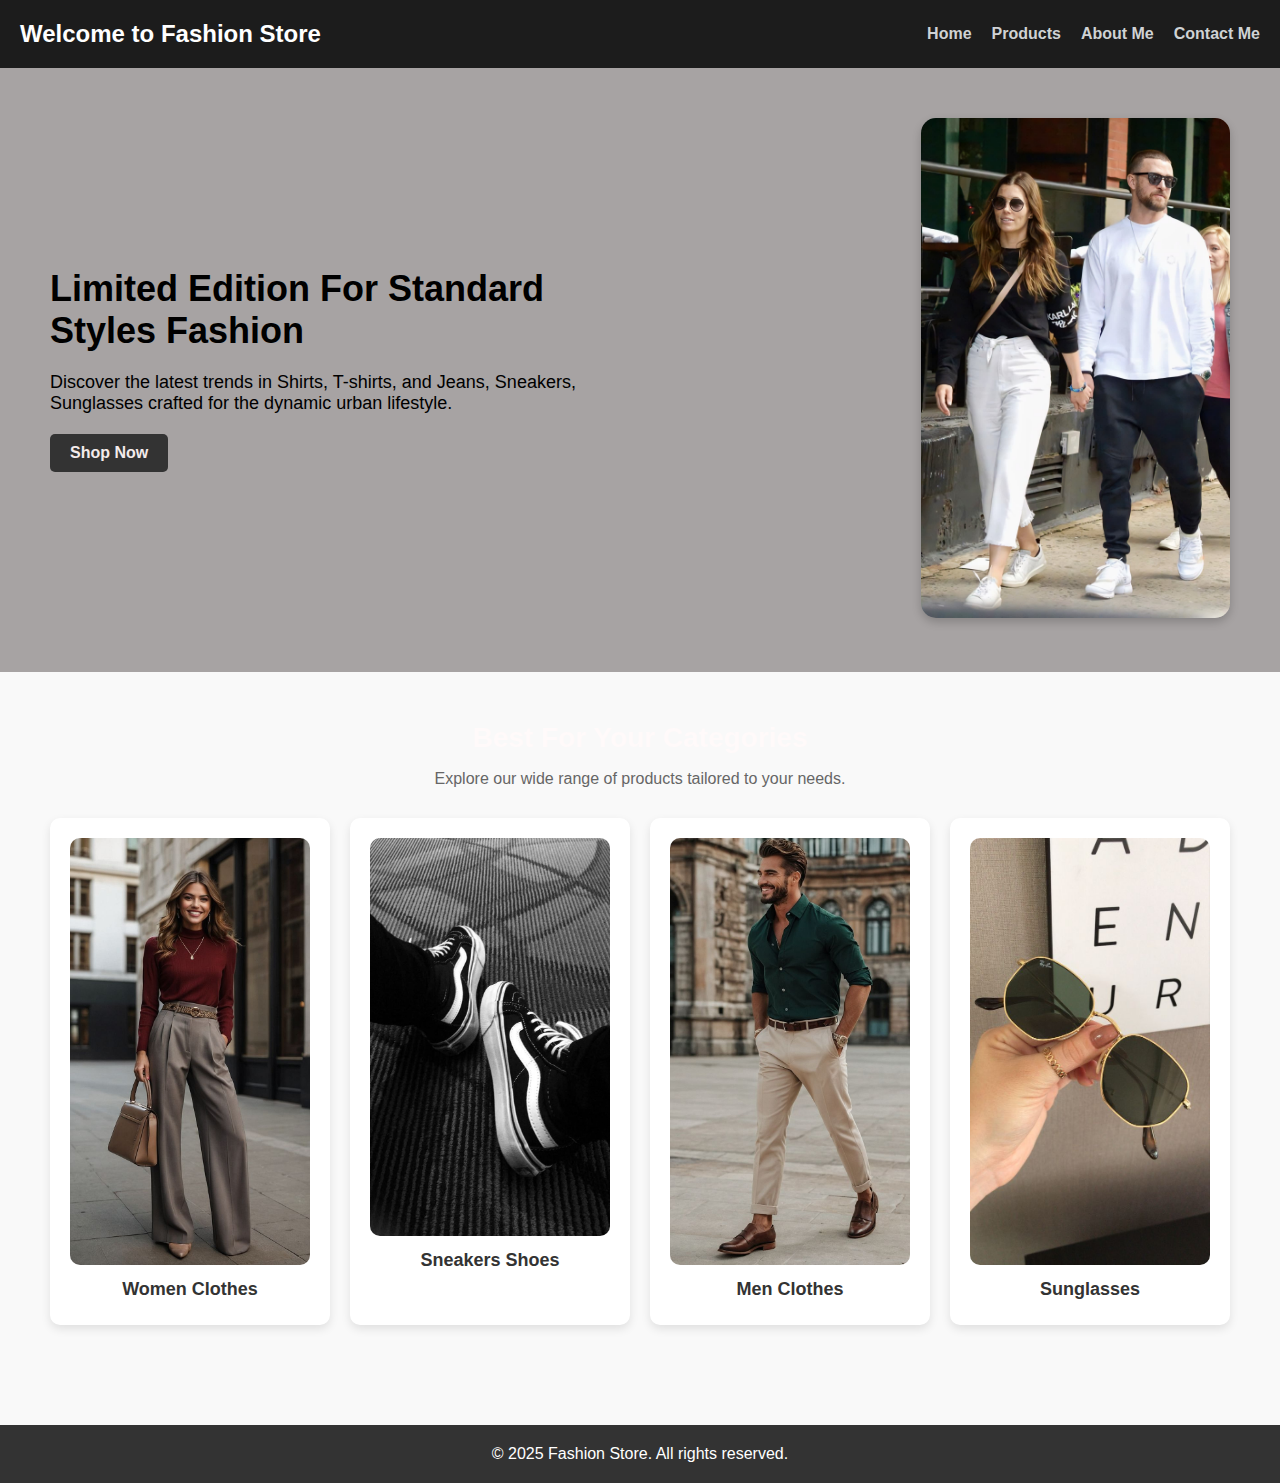
<file: index.html>
<!DOCTYPE html>
<html lang="en">
<head>
    <meta charset="UTF-8">
    <meta name="viewport" content="width=device-width, initial-scale=1.0">
    <title>Fashion Store - Homepage</title>
    <link rel="stylesheet" href="styles.css"> <!-- Main stylesheet -->
</head>
<body>
    <header>
        <h1>Welcome to Fashion Store</h1>
        <nav>
            <ul>
                <li><a href="index.html">Home</a></li>
                <li><a href="products.html">Products</a></li>
                <li><a href="about.html">About Me</a></li>
                <li><a href="contact.html">Contact Me</a></li>
                
            </ul>
        </nav>
    </header>

    <section id="hero">
        <div class="hero-content">
            <h2>Limited Edition For Standard Styles Fashion</h2>
            <p>Discover the latest trends in Shirts, T-shirts, and Jeans, Sneakers, Sunglasses crafted for the dynamic urban lifestyle.</p>
            <a href="products.html" class="cta-button">Shop Now</a> <!-- Link to the product page -->
        </div>
        <div class="hero-image">
            <img src="image1.jpeg" alt="Fashion Model">
        </div>
    </section>

    <section id="categories">
        <h2>Best For Your Categories</h2>
        <p>Explore our wide range of products tailored to your needs.</p>
        <div class="category-grid">
            <div class="category-card">
                <a href="products.html">
                    <img src="women.jpg" alt="Women Clothes">
                    <h3>Women Clothes</h3>
                </a>
            </div>
            <div class="category-card">
                <a href="products.html">
                    <img src="sneakers.jpg" alt="Sneakers Shoes">
                    <h3>Sneakers Shoes</h3>
                </a>
            </div>
            <div class="category-card">
                <a href="products.html">
                    <img src="men.jpg" alt="Men Clothes">
                    <h3>Men Clothes</h3>
                </a>
            </div>
            <div class="category-card">
                <a href="products.html">
                    <img src="sunglasses.jpg" alt="Sunglasses">
                    <h3>Sunglasses</h3>
                </a>
            </div>
        </div>
    </section>

    <footer>
        <p>&copy; 2025 Fashion Store. All rights reserved.</p>
    </footer>
</body>
</html>
</file>
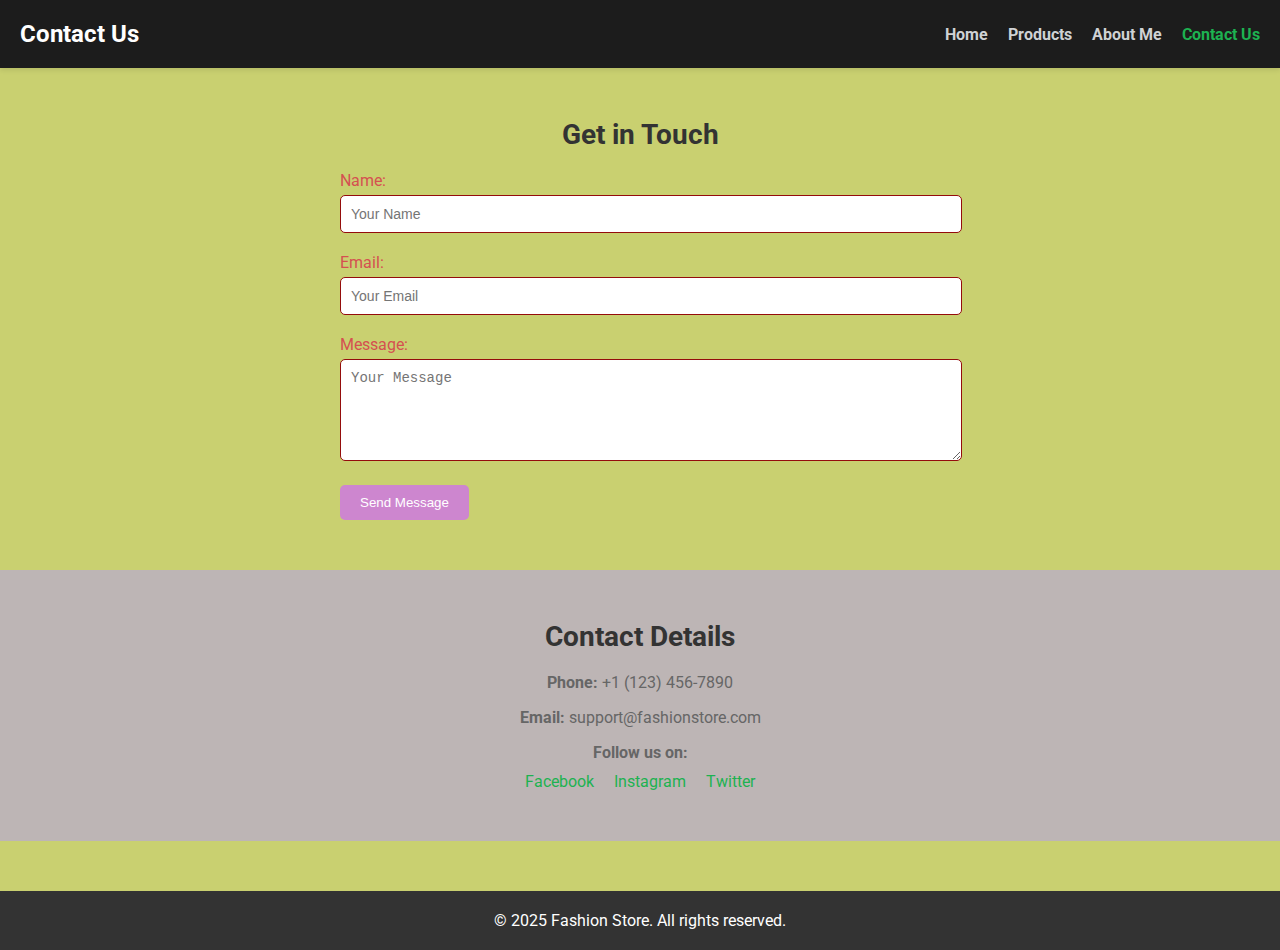
<file: contact.html>
<!DOCTYPE html>
<html lang="en">
<head>
    <meta charset="UTF-8">
    <meta name="viewport" content="width=device-width, initial-scale=1.0">
    <title>Contact Us | Fashion Store</title>
    <link rel="stylesheet" href="contact.css"> <!-- Link to the Contact-specific stylesheet -->
    <link href="https://fonts.googleapis.com/css2?family=Roboto:wght@400;700&display=swap" rel="stylesheet"> <!-- Add Google Fonts -->
</head>
<body>
    <header>
        <h1>Contact Us</h1>
        <nav>
            <ul>
                <li><a href="index.html">Home</a></li>
                <li><a href="products.html">Products</a></li>
                <li><a href="about.html">About Me</a></li>
                <li><a href="contact.html" class="active">Contact Us</a></li>
            </ul>
        </nav>
    </header>

    <section id="contact">
        <h2>Get in Touch</h2>
        <form class="contact-form">
            <label for="name">Name:</label>
            <input type="text" id="name" name="name" placeholder="Your Name" required>

            <label for="email">Email:</label>
            <input type="email" id="email" name="email" placeholder="Your Email" required>

            <label for="message">Message:</label>
            <textarea id="message" name="message" placeholder="Your Message" rows="5" required></textarea>

            <button type="submit">Send Message</button>
        </form>
    </section>

    <section id="details">
        <h2>Contact Details</h2>
        <p><strong>Phone:</strong> +1 (123) 456-7890</p>
        <p><strong>Email:</strong> support@fashionstore.com</p>
        <p><strong>Follow us on:</strong></p>
        <ul class="social-links">
            <li><a href="https://facebook.com" target="_blank">Facebook</a></li>
            <li><a href="https://instagram.com" target="_blank">Instagram</a></li>
            <li><a href="https://twitter.com" target="_blank">Twitter</a></li>
        </ul>
    </section>

    <footer>
        <p>&copy; 2025 Fashion Store. All rights reserved.</p>
    </footer>
</body>
</html>
</file>
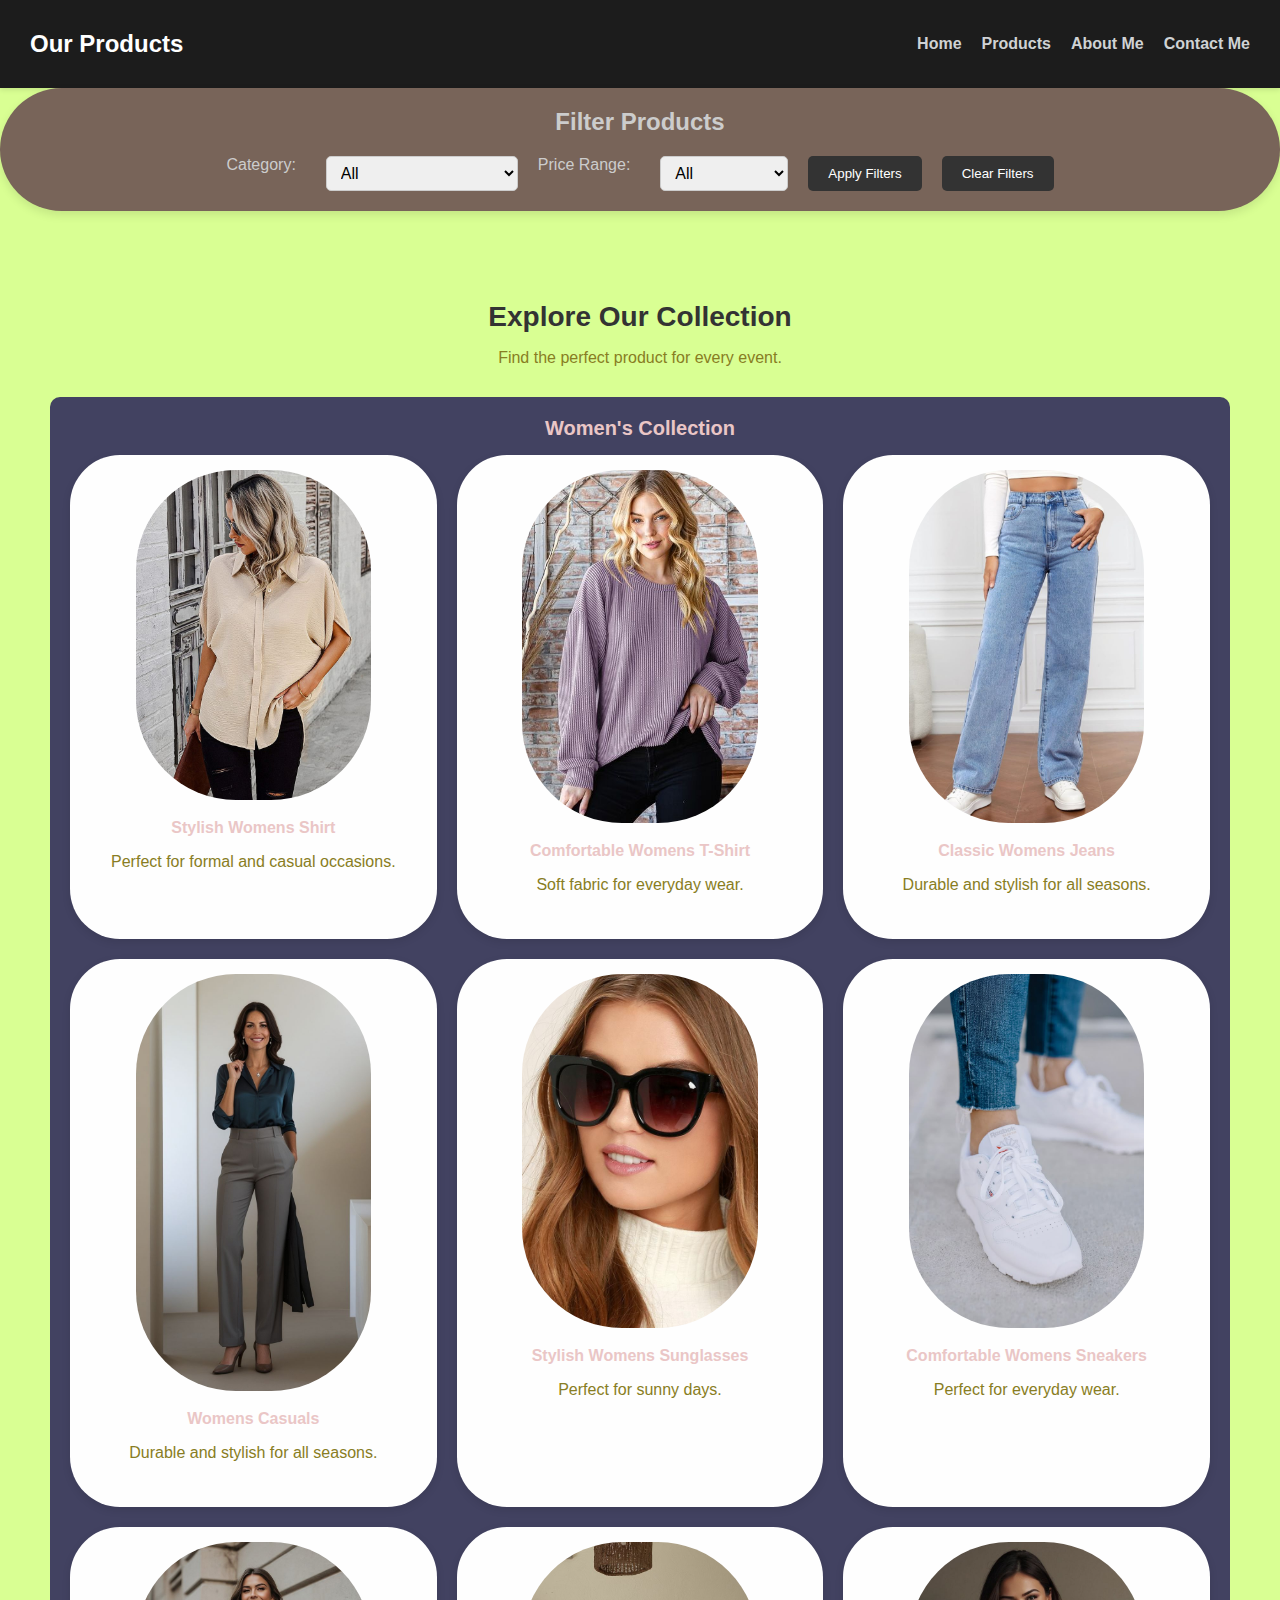
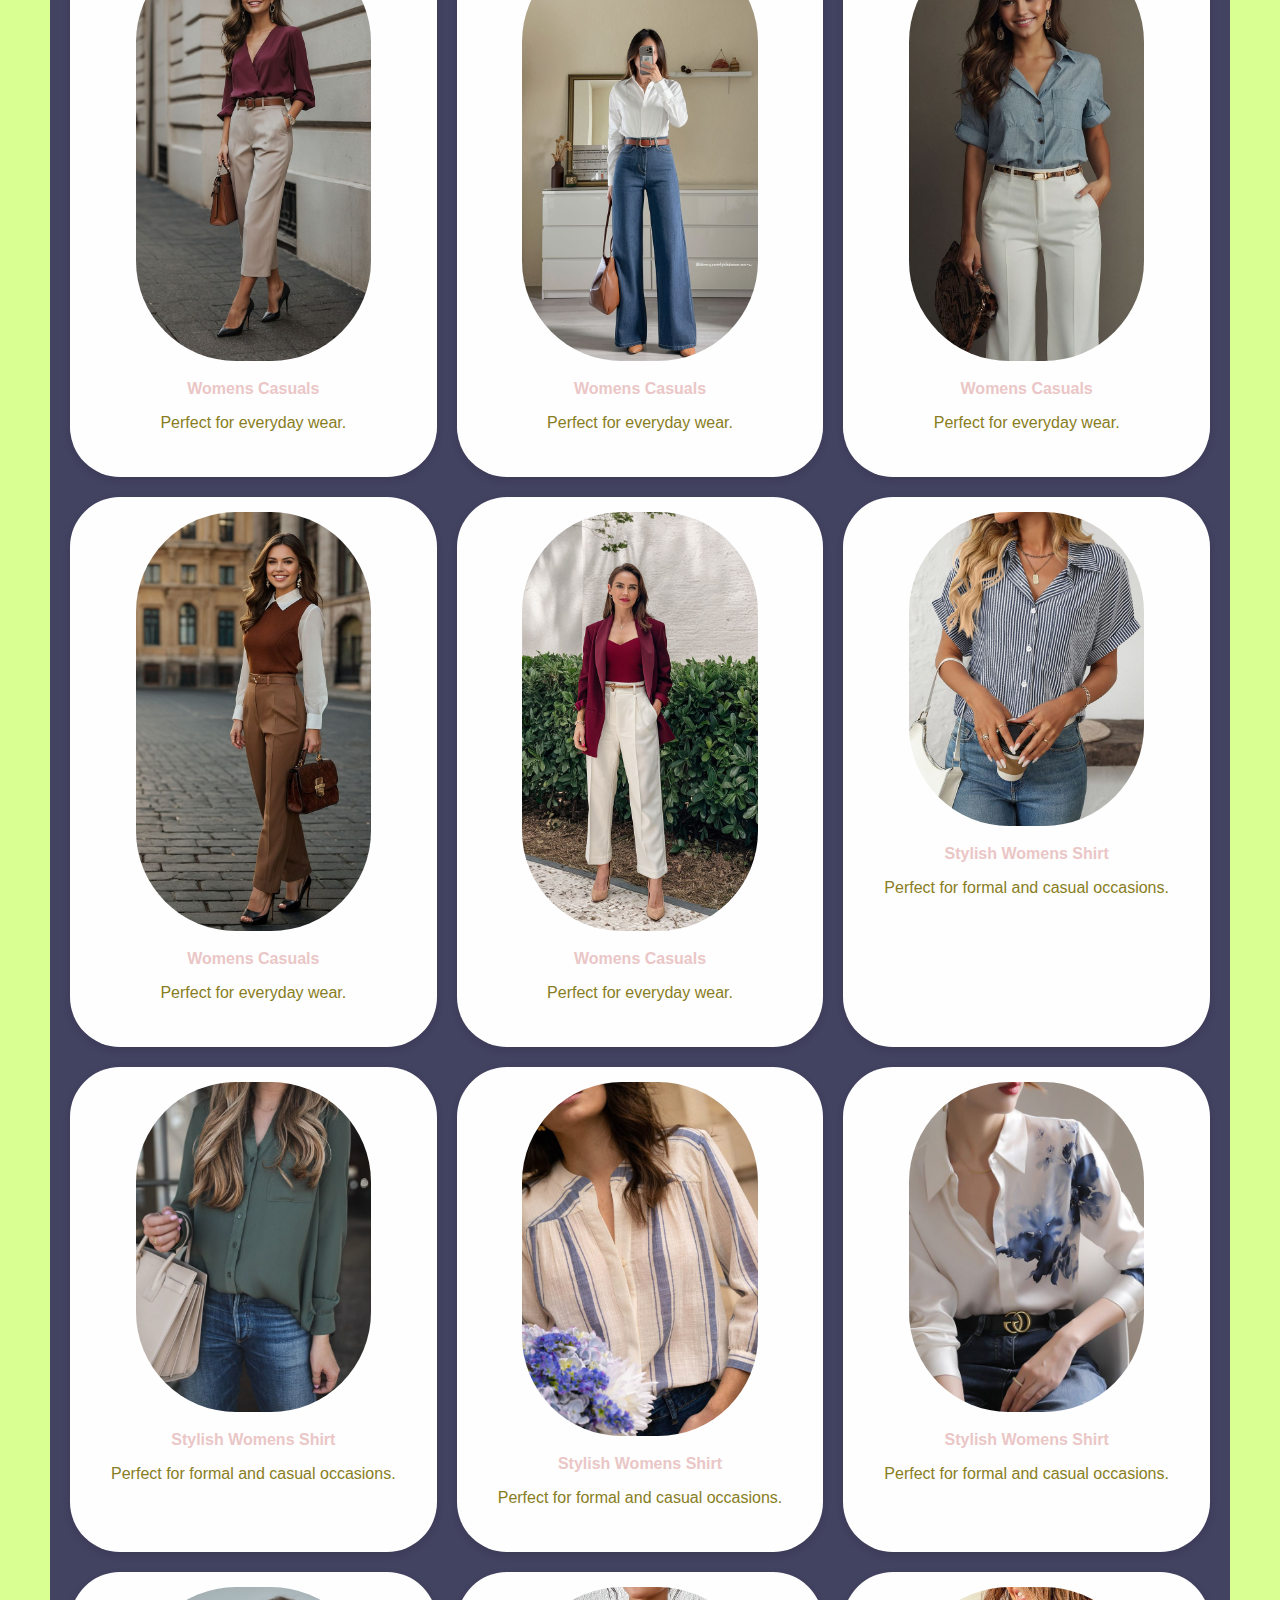
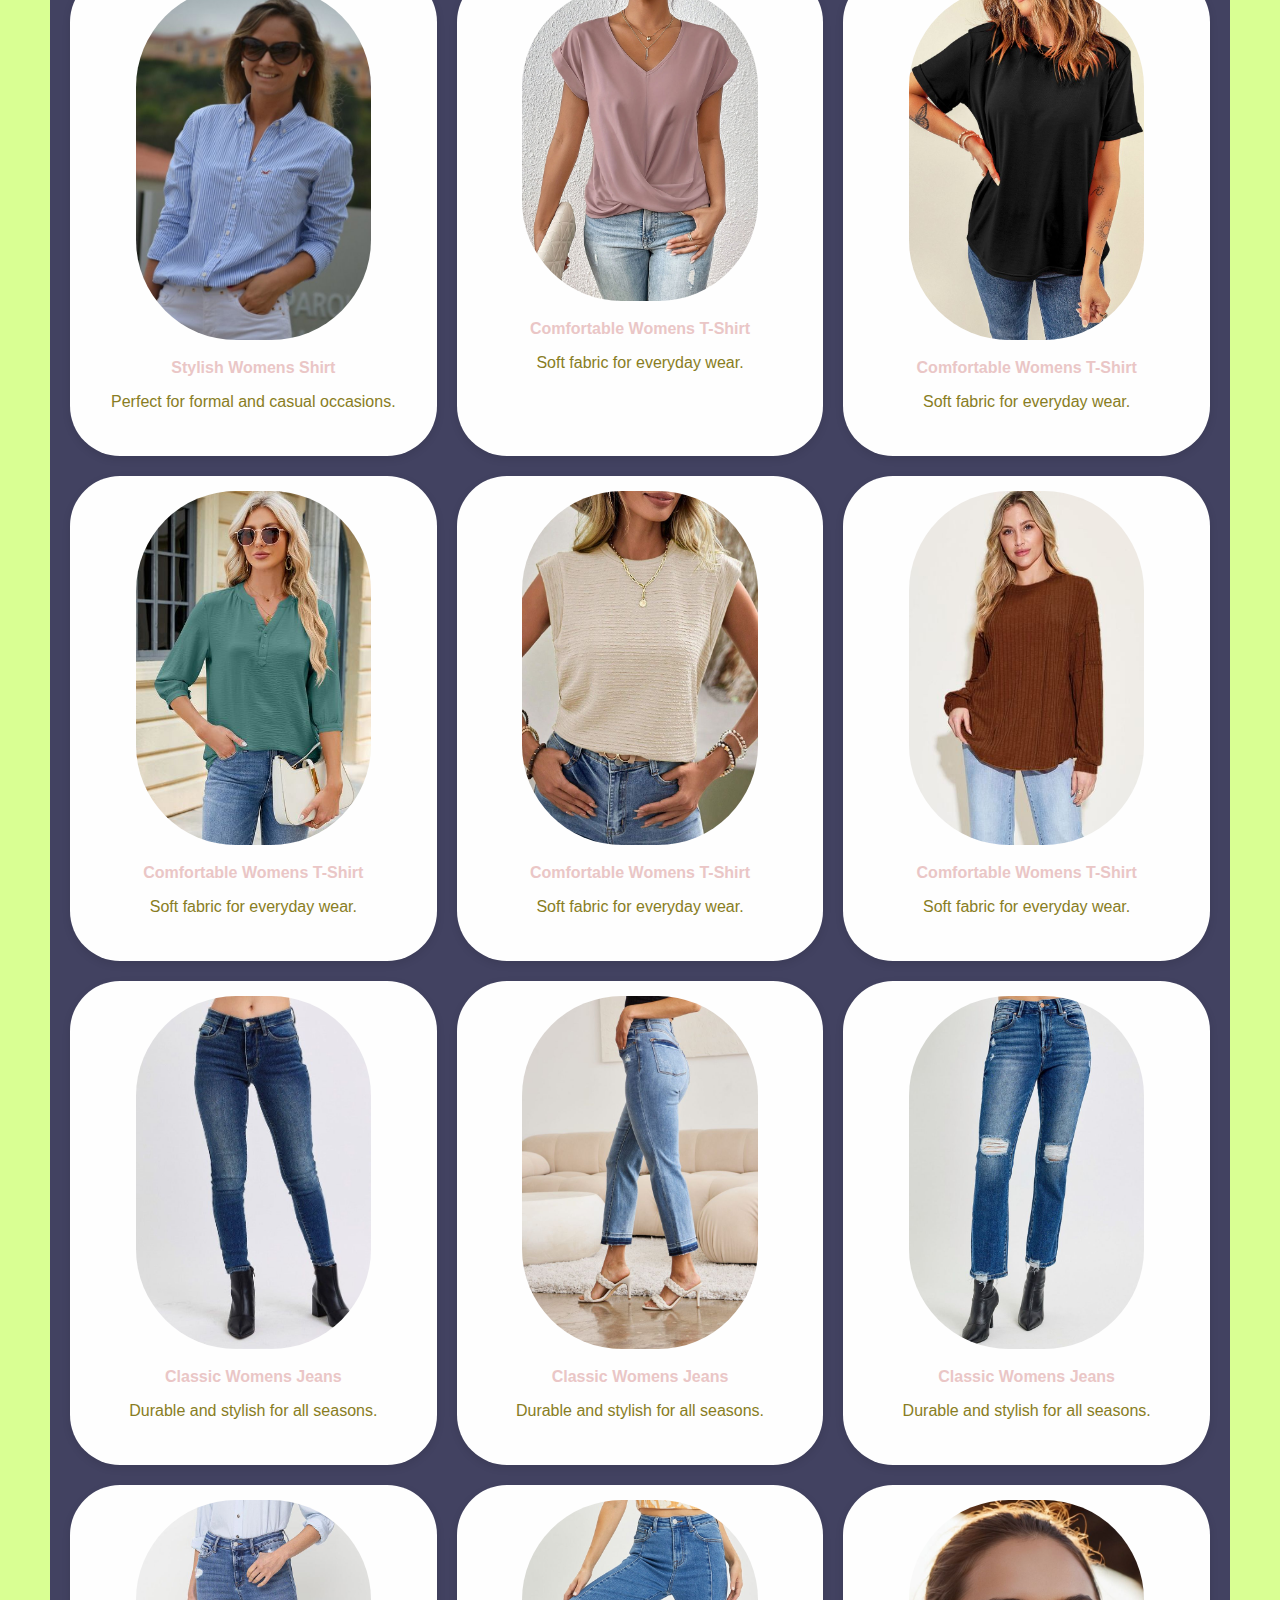
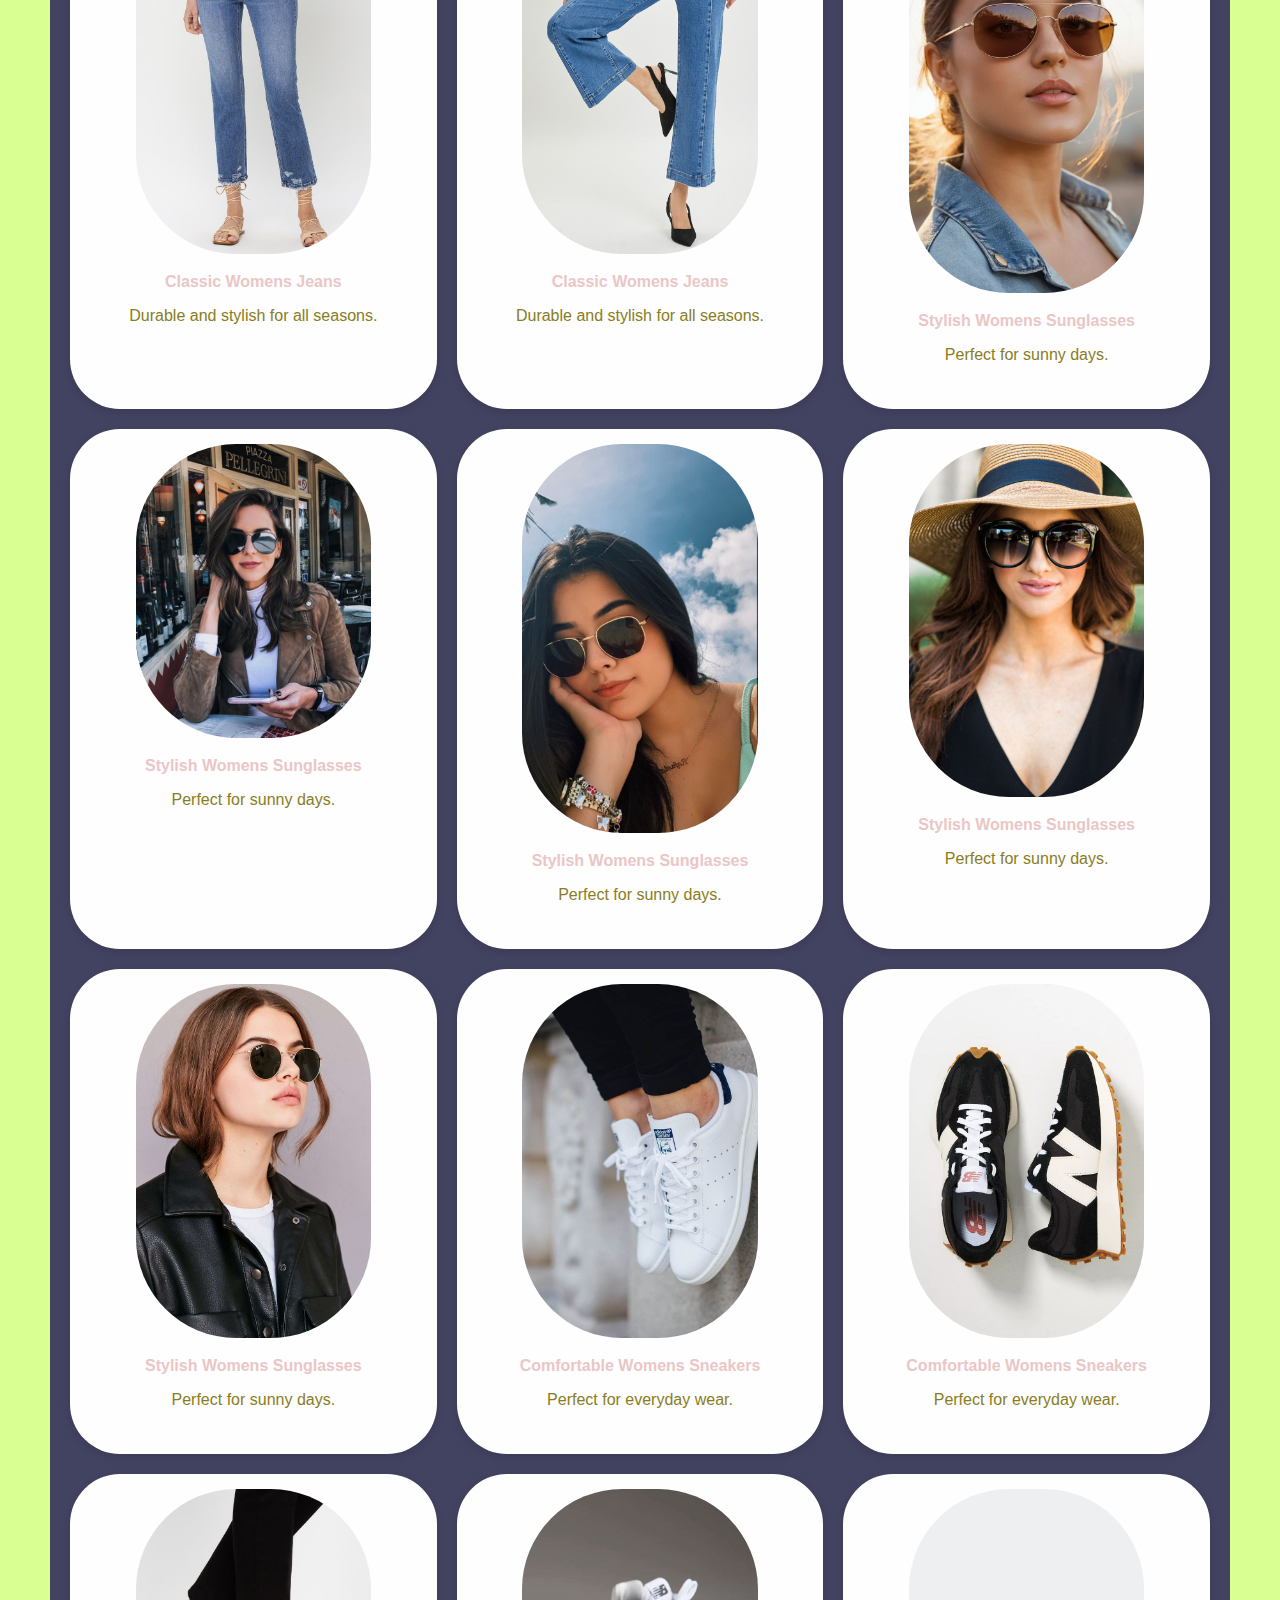
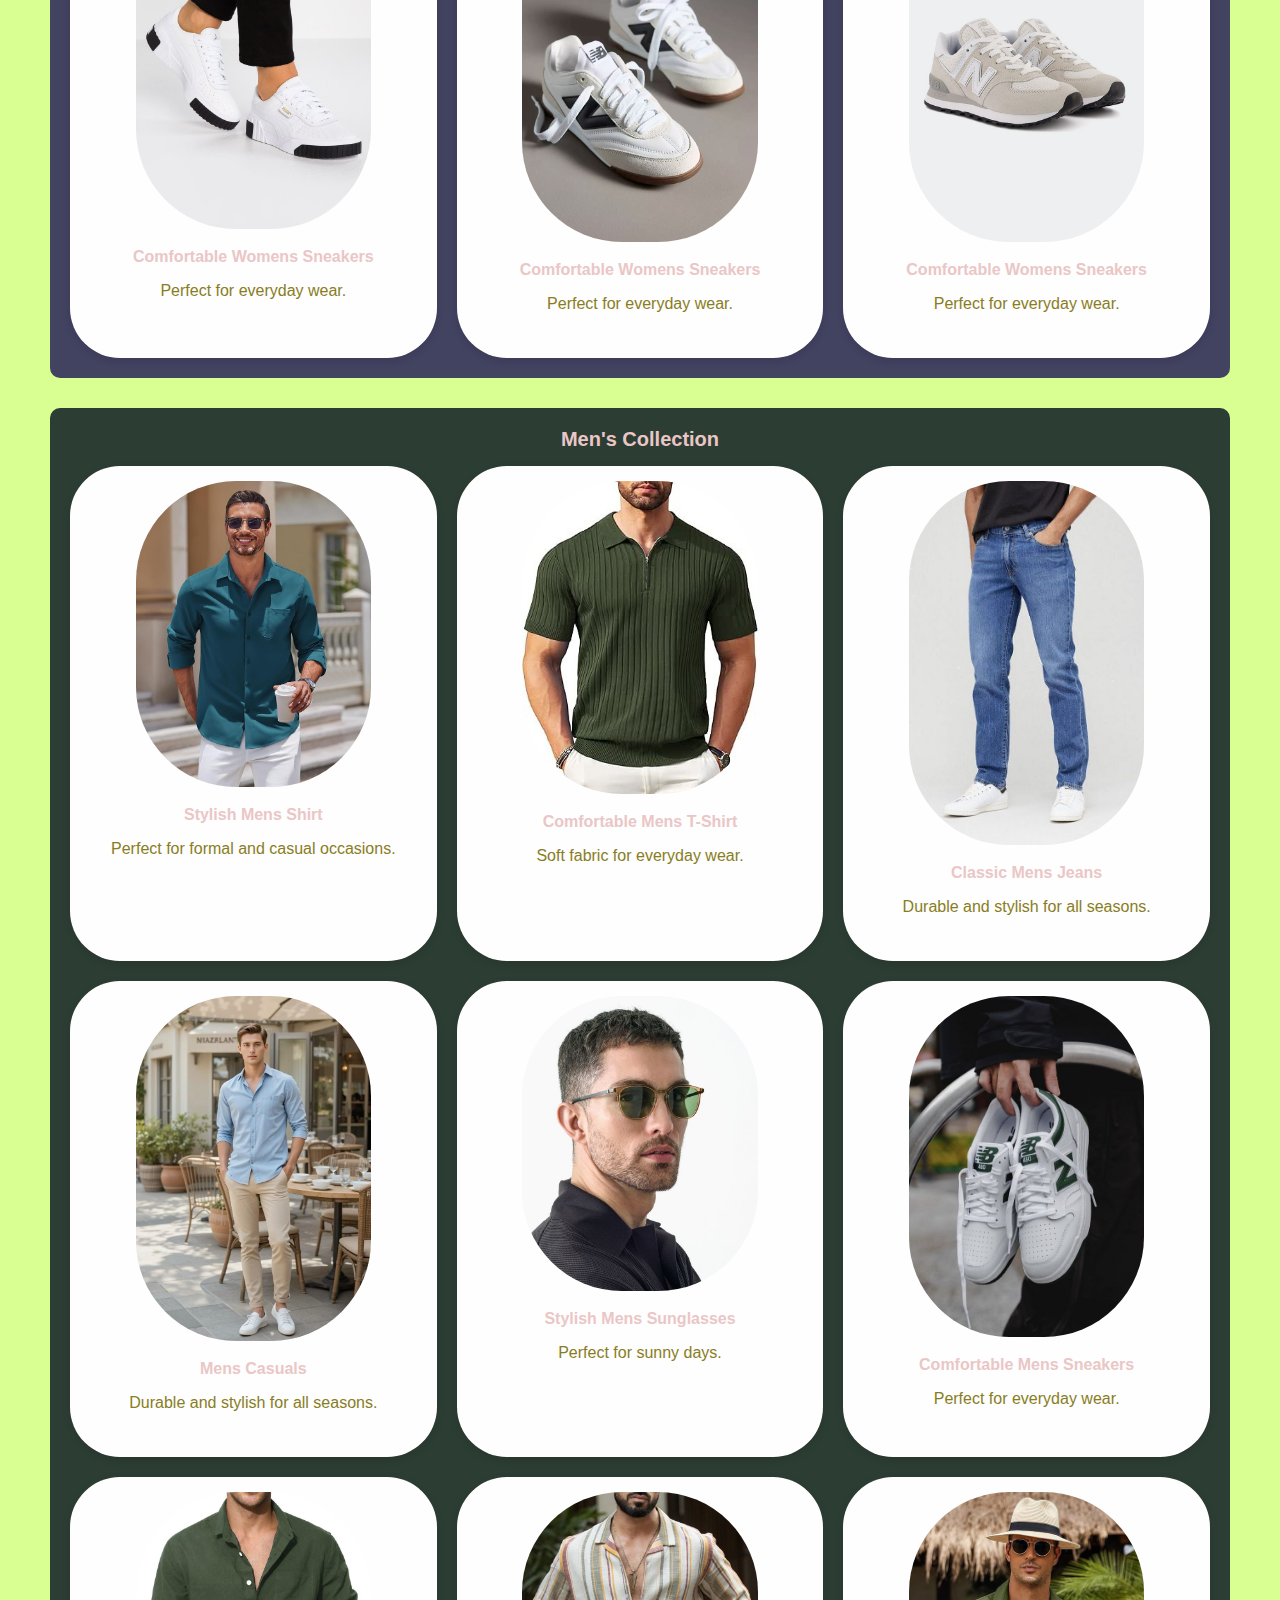
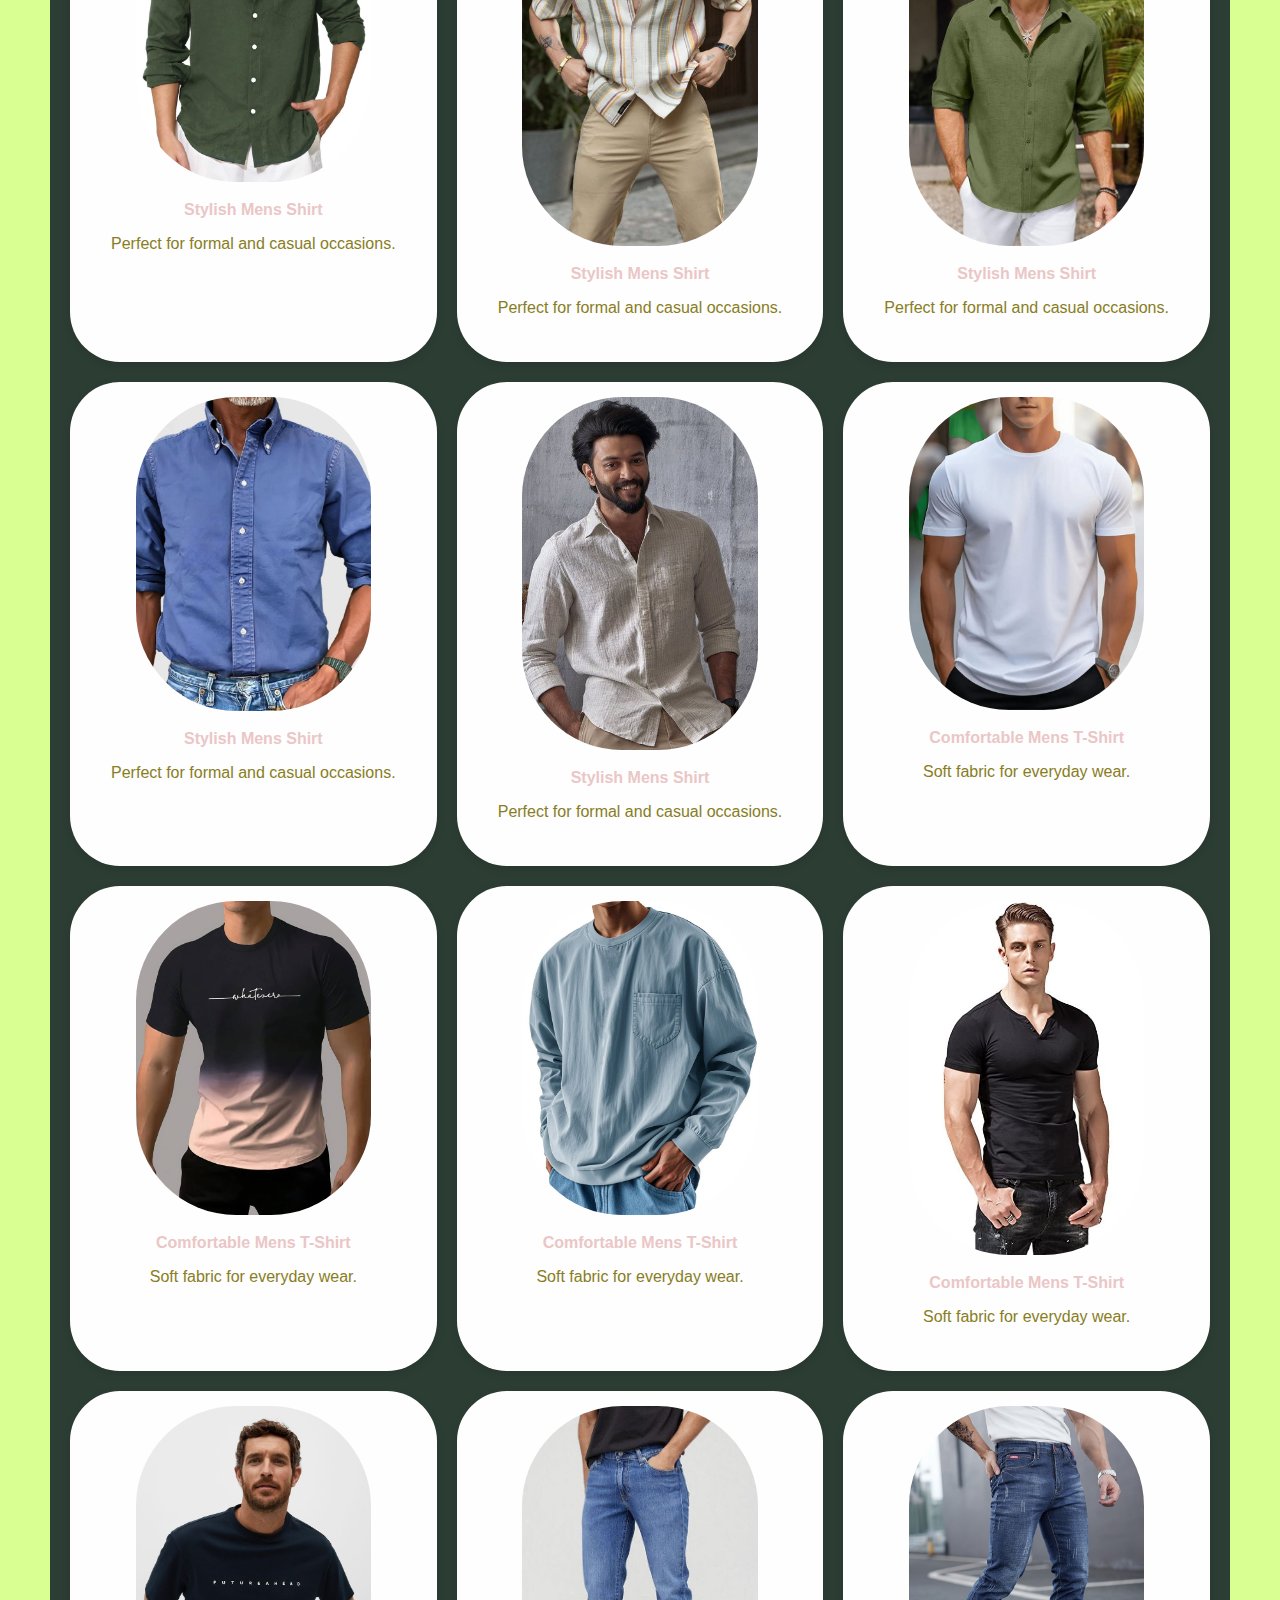
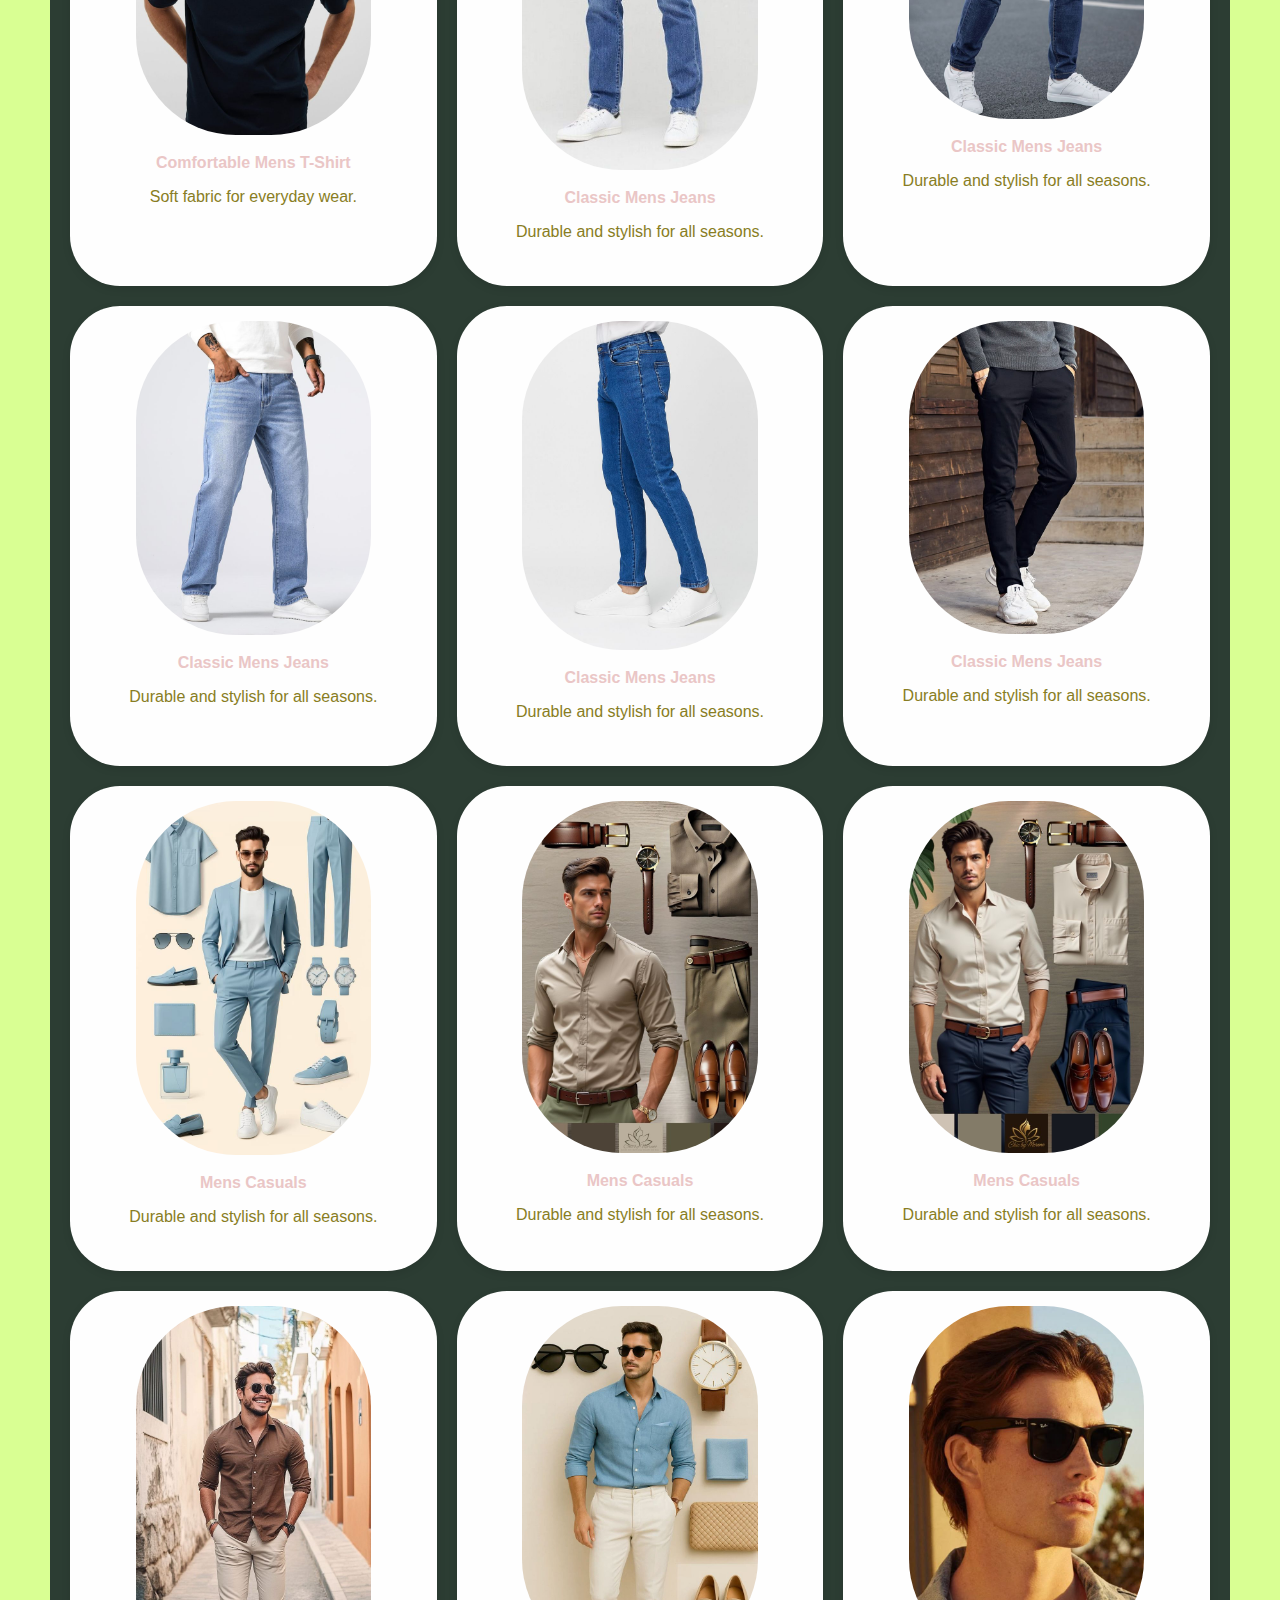
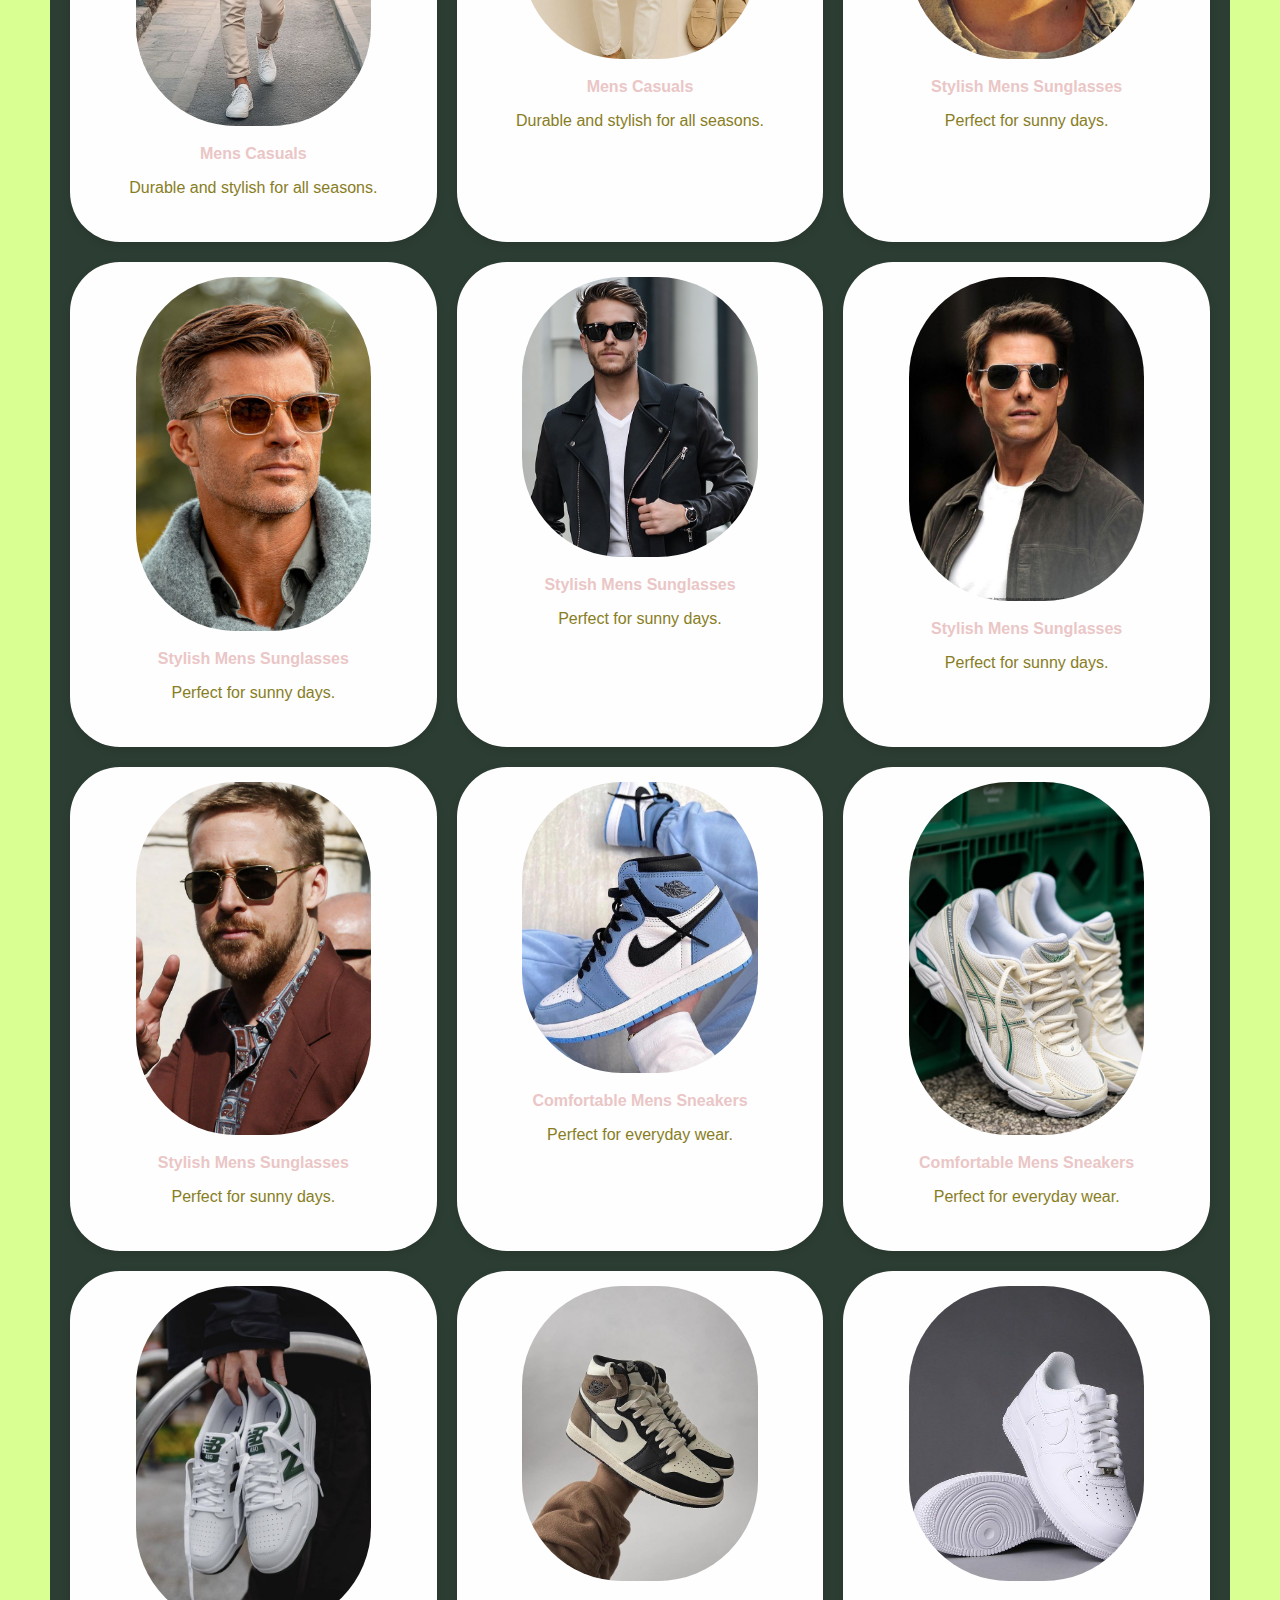
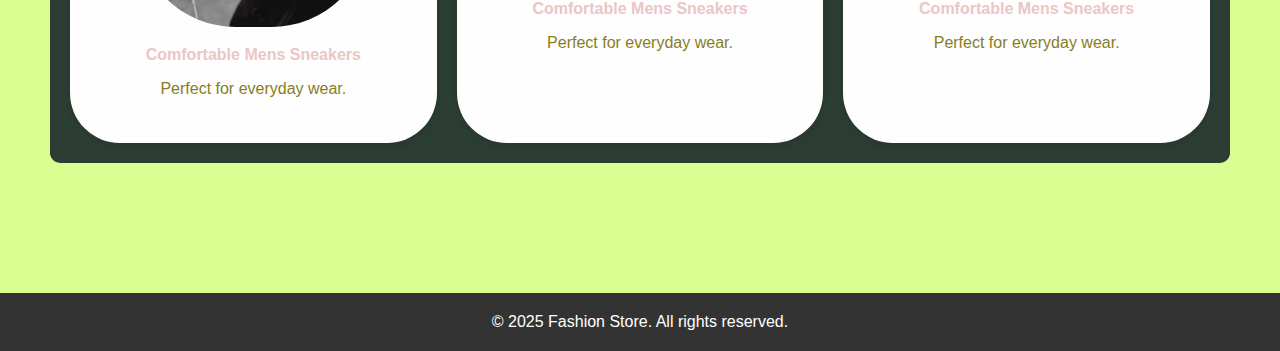
<file: products.html>
<!DOCTYPE html>
<html lang="en">
<head>
    <meta charset="UTF-8">
    <meta name="viewport" content="width=device-width, initial-scale=1.0">
    <title>Fashion Store - Products</title>
    <link rel="stylesheet" href="product-styles.css"> <!-- Link to product-specific stylesheet -->
    <script src="filter.js" defer></script> 
</head>
<body>
    <header>
        <h1>Our Products</h1>
        <nav>
            <ul>
                <li><a href="index.html">Home</a></li>
                <li><a href="products.html">Products</a></li>
                <li><a href="about.html">About Me</a></li>
                <li><a href="contact.html">Contact Me</a></li>
            </ul>
        </nav>
    </header>

    <!-- Filter Section --> 
     <section id="filter"> 
        <h2>Filter Products</h2>
        <form id="filter-form">
            <label for="category">Category:</label>
            <select id="category" name="category">
                <option value="all">All</option>
                <option value="Womens shirts">Womens Shirts</option>
                <option value="Womens tshirts">Womens T-Shirts</option>
                <option value="Womens jeans">Womens Jeans</option>
                <option value="Womens sunglasses">Womens Sunglasses</option>
                <option value="Womens sneakers">Womens Sneakers</option>
                <option value="Womens casuals">Womens Casuals</option>
                <option value="Mens shirts">Mens Shirts</option>
                <option value="Mens tshirts">Mens T-Shirts</option>
                <option value="Mens jeans">Mens Jeans</option>
                <option value="Mens sunglasses">Mens Sunglasses</option>
                <option value="Mens sneakers">Mens Sneakers</option>
                <option value="Mens casuals">Mens Casuals</option>
            </select>

            <label for="price">Price Range:</label>
            <select id="price" name="price">
                <option value="all">All</option>
                <option value="low">Under $50</option>
                <option value="medium">$50 - $100</option>
                <option value="high">Above $100</option>
            </select>

            <button type="button" id="apply-filters">Apply Filters</button>
            <button type="button" id="clear-filters">Clear Filters</button> <!-- Added Clear Filters button -->
        </form>
    </section>

    <!-- Product List Section -->
    <section id="product-list">
        <h2>Explore Our Collection</h2>
        <p>Find the perfect product for every event.</p>

        <!-- Women's Collection -->
        <div class="product-category" id="Women1">
            <h3>Women's Collection</h3>
            <div class="product-grid">
                <div class="product-card" data-category="Womens shirts" data-price="medium">
                    <img src="women shirt.jpg" alt="Stylish Womens Shirt">
                    <h3>Stylish Womens Shirt</h3>
                    <p>Perfect for formal and casual occasions.</p>
                    <!-- <button>Buy Now</button> -->
                </div>
                <div class="product-card" data-category="Womens tshirts" data-price="low">
                    <img src="women tshirt.jpg" alt="Comfortable Womens T-Shirt">
                    <h3>Comfortable Womens T-Shirt</h3>
                    <p>Soft fabric for everyday wear.</p>
                    <!-- <button>Buy Now</button> -->
                </div>
                <div class="product-card" data-category="Womens jeans" data-price="high">
                    <img src="women jeans.jpg" alt="Classic Womens Jeans">
                    <h3>Classic Womens Jeans</h3>
                    <p>Durable and stylish for all seasons.</p>
                    <!-- <button>Buy Now</button> -->
                </div>
                <div class="product-card" data-category="Womens casuals" data-price="high">
                    <img src="women casuals.jpg" alt="Classic Mens Jeans">
                    <h3>Womens Casuals</h3>
                    <p>Durable and stylish for all seasons.</p>
                    <!-- <button>Buy Now</button> -->
                </div>
                <div class="product-card" data-category="Womens sunglasses" data-price="medium">
                    <img src="women sunglasses.jpg" alt="Stylish Womens Sunglasses">
                    <h3>Stylish Womens Sunglasses</h3>
                    <p>Perfect for sunny days.</p>
                    <!-- <button>Buy Now</button> -->
                </div>
                <div class="product-card" data-category="Womens sneakers" data-price="low">
                    <img src="women sneaker.jpg" alt="Comfortable Womens Sneakers">
                    <h3>Comfortable Womens Sneakers</h3>
                    <p>Perfect for everyday wear.</p>
                    <!-- <button>Buy Now</button> -->
                </div>
                <div class="product-card" data-category="Womens casuals" data-price="low">
                    <img src="women casual 1.jpg" alt="Womens Casual">
                    <h3>Womens Casuals</h3>
                    <p>Perfect for everyday wear.</p>
                    <!-- <button>Buy Now</button> -->
                </div>
                <div class="product-card" data-category="Womens casuals" data-price="low">
                    <img src="women casual 2.jpg" alt="Womens Casual">
                    <h3>Womens Casuals</h3>
                    <p>Perfect for everyday wear.</p>
                    <!-- <button>Buy Now</button> -->
                </div>
                <div class="product-card" data-category="Womens casuals" data-price="low">
                    <img src="women casual 3.jpg" alt="Womens Casual">
                    <h3>Womens Casuals</h3>
                    <p>Perfect for everyday wear.</p>
                    <!-- <button>Buy Now</button> -->
                </div>
                <div class="product-card" data-category="Womens casuals" data-price="low">
                    <img src="women casual 4.jpg" alt="Womens Casual">
                    <h3>Womens Casuals</h3>
                    <p>Perfect for everyday wear.</p>
                    <!-- <button>Buy Now</button> -->
                </div>
                <div class="product-card" data-category="Womens casuals" data-price="low">
                    <img src="women casual 5.jpg" alt="Womens Casual">
                    <h3>Womens Casuals</h3>
                    <p>Perfect for everyday wear.</p>
                    <!-- <button>Buy Now</button> -->
                </div>
                <div class="product-card" data-category="Womens shirts" data-price="medium">
                    <img src="women shirt1.jpg" alt="Stylish Womens Shirt">
                    <h3>Stylish Womens Shirt</h3>
                    <p>Perfect for formal and casual occasions.</p>
                    <!-- <button>Buy Now</button> -->
                </div><div class="product-card" data-category="Womens shirts" data-price="medium">
                    <img src="women shirt2.jpg" alt="Stylish Womens Shirt">
                    <h3>Stylish Womens Shirt</h3>
                    <p>Perfect for formal and casual occasions.</p>
                    <!-- <button>Buy Now</button> -->
                </div><div class="product-card" data-category="Womens shirts" data-price="medium">
                    <img src="women shirt3.jpg" alt="Stylish Womens Shirt">
                    <h3>Stylish Womens Shirt</h3>
                    <p>Perfect for formal and casual occasions.</p>
                    <!-- <button>Buy Now</button> -->
                </div><div class="product-card" data-category="Womens shirts" data-price="medium">
                    <img src="women shirt4.jpg" alt="Stylish Womens Shirt">
                    <h3>Stylish Womens Shirt</h3>
                    <p>Perfect for formal and casual occasions.</p>
                    <!-- <button>Buy Now</button> -->
                </div><div class="product-card" data-category="Womens shirts" data-price="medium">
                    <img src="women shirt5.jpg" alt="Stylish Womens Shirt">
                    <h3>Stylish Womens Shirt</h3>
                    <p>Perfect for formal and casual occasions.</p>
                    <!-- <button>Buy Now</button> -->
                </div>
                <div class="product-card" data-category="Womens tshirts" data-price="low">
                    <img src="women tshirt1.jpg" alt="Comfortable Womens T-Shirt">
                    <h3>Comfortable Womens T-Shirt</h3>
                    <p>Soft fabric for everyday wear.</p>
                    <!-- <button>Buy Now</button> -->
                </div><div class="product-card" data-category="Womens tshirts" data-price="low">
                    <img src="women tshirt2.jpg" alt="Comfortable Womens T-Shirt">
                    <h3>Comfortable Womens T-Shirt</h3>
                    <p>Soft fabric for everyday wear.</p>
                    <!-- <button>Buy Now</button> -->
                </div><div class="product-card" data-category="Womens tshirts" data-price="low">
                    <img src="women tshirt3.jpg" alt="Comfortable Womens T-Shirt">
                    <h3>Comfortable Womens T-Shirt</h3>
                    <p>Soft fabric for everyday wear.</p>
                    <!-- <button>Buy Now</button> -->
                </div><div class="product-card" data-category="Womens tshirts" data-price="low">
                    <img src="women tshirt4.jpg" alt="Comfortable Womens T-Shirt">
                    <h3>Comfortable Womens T-Shirt</h3>
                    <p>Soft fabric for everyday wear.</p>
                    <!-- <button>Buy Now</button> -->
                </div><div class="product-card" data-category="Womens tshirts" data-price="low">
                    <img src="women tshirt5.jpg" alt="Comfortable Womens T-Shirt">
                    <h3>Comfortable Womens T-Shirt</h3>
                    <p>Soft fabric for everyday wear.</p>
                    <!-- <button>Buy Now</button> -->
                </div>
                <div class="product-card" data-category="Womens jeans" data-price="high">
                    <img src="women jeans1.jpg" alt="Classic Womens Jeans">
                    <h3>Classic Womens Jeans</h3>
                    <p>Durable and stylish for all seasons.</p>
                    <!-- <button>Buy Now</button> -->
                </div><div class="product-card" data-category="Womens jeans" data-price="high">
                    <img src="women jeans2.jpg" alt="Classic Womens Jeans">
                    <h3>Classic Womens Jeans</h3>
                    <p>Durable and stylish for all seasons.</p>
                    <!-- <button>Buy Now</button> -->
                </div><div class="product-card" data-category="Womens jeans" data-price="high">
                    <img src="women jeans3.jpg" alt="Classic Womens Jeans">
                    <h3>Classic Womens Jeans</h3>
                    <p>Durable and stylish for all seasons.</p>
                    <!-- <button>Buy Now</button> -->
                </div><div class="product-card" data-category="Womens jeans" data-price="high">
                    <img src="women jeans4.jpg" alt="Classic Womens Jeans">
                    <h3>Classic Womens Jeans</h3>
                    <p>Durable and stylish for all seasons.</p>
                    <!-- <button>Buy Now</button> -->
                </div><div class="product-card" data-category="Womens jeans" data-price="high">
                    <img src="women jeans5.jpg" alt="Classic Womens Jeans">
                    <h3>Classic Womens Jeans</h3>
                    <p>Durable and stylish for all seasons.</p>
                    <!-- <button>Buy Now</button> -->
                </div>
                <div class="product-card" data-category="Womens sunglasses" data-price="medium">
                    <img src="women sunglasses1.jpg" alt="Stylish Womens Sunglasses">
                    <h3>Stylish Womens Sunglasses</h3>
                    <p>Perfect for sunny days.</p>
                    <!-- <button>Buy Now</button> -->
                </div><div class="product-card" data-category="Womens sunglasses" data-price="medium">
                    <img src="women sunglasses2.jpg" alt="Stylish Womens Sunglasses">
                    <h3>Stylish Womens Sunglasses</h3>
                    <p>Perfect for sunny days.</p>
                    <!-- <button>Buy Now</button> -->
                </div><div class="product-card" data-category="Womens sunglasses" data-price="medium">
                    <img src="women sunglasses3.jpg" alt="Stylish Womens Sunglasses">
                    <h3>Stylish Womens Sunglasses</h3>
                    <p>Perfect for sunny days.</p>
                    <!-- <button>Buy Now</button> -->
                </div><div class="product-card" data-category="Womens sunglasses" data-price="medium">
                    <img src="women sunglasses4.jpg" alt="Stylish Womens Sunglasses">
                    <h3>Stylish Womens Sunglasses</h3>
                    <p>Perfect for sunny days.</p>
                    <!-- <button>Buy Now</button> -->
                </div><div class="product-card" data-category="Womens sunglasses" data-price="medium">
                    <img src="women sunglasses5.jpg" alt="Stylish Womens Sunglasses">
                    <h3>Stylish Womens Sunglasses</h3>
                    <p>Perfect for sunny days.</p>
                    <!-- <button>Buy Now</button> -->
                </div>
                <div class="product-card" data-category="Womens sneakers" data-price="low">
                    <img src="women sneaker1.jpg" alt="Comfortable Womens Sneakers">
                    <h3>Comfortable Womens Sneakers</h3>
                    <p>Perfect for everyday wear.</p>
                    <!-- <button>Buy Now</button> -->
                </div><div class="product-card" data-category="Womens sneakers" data-price="low">
                    <img src="women sneaker2.jpg" alt="Comfortable Womens Sneakers">
                    <h3>Comfortable Womens Sneakers</h3>
                    <p>Perfect for everyday wear.</p>
                    <!-- <button>Buy Now</button> -->
                </div><div class="product-card" data-category="Womens sneakers" data-price="low">
                    <img src="women sneaker3.jpg" alt="Comfortable Womens Sneakers">
                    <h3>Comfortable Womens Sneakers</h3>
                    <p>Perfect for everyday wear.</p>
                    <!-- <button>Buy Now</button> -->
                </div><div class="product-card" data-category="Womens sneakers" data-price="low">
                    <img src="women sneaker4.jpg" alt="Comfortable Womens Sneakers">
                    <h3>Comfortable Womens Sneakers</h3>
                    <p>Perfect for everyday wear.</p>
                    <!-- <button>Buy Now</button> -->
                </div><div class="product-card" data-category="Womens sneakers" data-price="low">
                    <img src="women sneaker5.jpg" alt="Comfortable Womens Sneakers">
                    <h3>Comfortable Womens Sneakers</h3>
                    <p>Perfect for everyday wear.</p>
                    <!-- <button>Buy Now</button> -->
                </div>
            </div>
        </div>

        <!-- Men's Collection -->
        <div class="product-category"id="Men1">
            <h3>Men's Collection</h3>
            <div class="product-grid">
                <div class="product-card" data-category="Mens shirts" data-price="medium">
                    <img src="mens shirts.jpg" alt="Stylish Mens Shirt">
                    <h3>Stylish Mens Shirt</h3>
                    <p>Perfect for formal and casual occasions.</p>
                    <!-- <button>Buy Now</button> -->
                </div>
                <div class="product-card" data-category="Mens tshirts" data-price="low">
                    <img src="mens tshirts.jpg" alt="Comfortable Mens T-Shirt">
                    <h3>Comfortable Mens T-Shirt</h3>
                    <p>Soft fabric for everyday wear.</p>
                    <!-- <button>Buy Now</button> -->
                </div>
                <div class="product-card" data-category="Mens jeans" data-price="high">
                    <img src="mens jeans.jpg" alt="Classic Mens Jeans">
                    <h3>Classic Mens Jeans</h3>
                    <p>Durable and stylish for all seasons.</p>
                    <!-- <button>Buy Now</button> -->
                </div>
                <div class="product-card" data-category="Mens casuals" data-price="high">
                    <img src="mens casuals.jpg" alt="Classic Mens Casuals">
                    <h3>Mens Casuals</h3>
                    <p>Durable and stylish for all seasons.</p>
                    <!-- <button>Buy Now</button> -->
                </div>
                <div class="product-card" data-category="Mens sunglasses" data-price="medium">
                    <img src="mens sunglasses.jpg" alt="Stylish Mens Sunglasses">
                    <h3>Stylish Mens Sunglasses</h3>
                    <p>Perfect for sunny days.</p>
                    <!-- <button>Buy Now</button> -->
                </div>
                <div class="product-card" data-category="Mens sneakers" data-price="low">
                    <img src="mens sneakers.jpg" alt="Comfortable Mens Sneakers">
                    <h3>Comfortable Mens Sneakers</h3>
                    <p>Perfect for everyday wear.</p>
                    <!-- <button>Buy Now</button> -->
                </div>
                <div class="product-card" data-category="Mens shirts" data-price="medium">
                    <img src="mens shirt1.jpg" alt="Stylish Mens Shirt">
                    <h3>Stylish Mens Shirt</h3>
                    <p>Perfect for formal and casual occasions.</p>
                    <!-- <button>Buy Now</button> -->
                </div>
                <div class="product-card" data-category="Mens shirts" data-price="medium">
                    <img src="mens shirt2.jpg" alt="Stylish Mens Shirt">
                    <h3>Stylish Mens Shirt</h3>
                    <p>Perfect for formal and casual occasions.</p>
                    <!-- <button>Buy Now</button> -->
                </div>
                <div class="product-card" data-category="Mens shirts" data-price="medium">
                    <img src="mens shirt3.jpg" alt="Stylish Mens Shirt">
                    <h3>Stylish Mens Shirt</h3>
                    <p>Perfect for formal and casual occasions.</p>
                    <!-- <button>Buy Now</button> -->
                </div>
                <div class="product-card" data-category="Mens shirts" data-price="medium">
                    <img src="mens shirt4.jpg" alt="Stylish Mens Shirt">
                    <h3>Stylish Mens Shirt</h3>
                    <p>Perfect for formal and casual occasions.</p>
                    <!-- <button>Buy Now</button> -->
                </div>
                <div class="product-card" data-category="Mens shirts" data-price="medium">
                    <img src="mens shirt5.jpg" alt="Stylish Mens Shirt">
                    <h3>Stylish Mens Shirt</h3>
                    <p>Perfect for formal and casual occasions.</p>
                    <!-- <button>Buy Now</button> -->
                </div>
                <div class="product-card" data-category="Mens tshirts" data-price="low">
                    <img src="mens tshirts1.jpg" alt="Comfortable Mens T-Shirt">
                    <h3>Comfortable Mens T-Shirt</h3>
                    <p>Soft fabric for everyday wear.</p>
                    <!-- <button>Buy Now</button> -->
                </div>
                <div class="product-card" data-category="Mens tshirts" data-price="low">
                    <img src="mens tshirts2.jpg" alt="Comfortable Mens T-Shirt">
                    <h3>Comfortable Mens T-Shirt</h3>
                    <p>Soft fabric for everyday wear.</p>
                    <!-- <button>Buy Now</button> -->
                </div>
                <div class="product-card" data-category="Mens tshirts" data-price="low">
                    <img src="mens tshirts3.jpg" alt="Comfortable Mens T-Shirt">
                    <h3>Comfortable Mens T-Shirt</h3>
                    <p>Soft fabric for everyday wear.</p>
                    <!-- <button>Buy Now</button> -->
                </div>
                <div class="product-card" data-category="Mens tshirts" data-price="low">
                    <img src="mens tshirts4.jpg" alt="Comfortable Mens T-Shirt">
                    <h3>Comfortable Mens T-Shirt</h3>
                    <p>Soft fabric for everyday wear.</p>
                    <!-- <button>Buy Now</button> -->
                </div>
                <div class="product-card" data-category="Mens tshirts" data-price="low">
                    <img src="mens tshirts5.jpg" alt="Comfortable Mens T-Shirt">
                    <h3>Comfortable Mens T-Shirt</h3>
                    <p>Soft fabric for everyday wear.</p>
                    <!-- <button>Buy Now</button> -->
                </div>
                <div class="product-card" data-category="Mens jeans" data-price="high">
                    <img src="mens jeans1.jpg" alt="Classic Mens Jeans">
                    <h3>Classic Mens Jeans</h3>
                    <p>Durable and stylish for all seasons.</p>
                    <!-- <button>Buy Now</button> -->
                </div>
                <div class="product-card" data-category="Mens jeans" data-price="high">
                    <img src="mens jeans2.jpg" alt="Classic Mens Jeans">
                    <h3>Classic Mens Jeans</h3>
                    <p>Durable and stylish for all seasons.</p>
                    <!-- <button>Buy Now</button> -->
                </div>
                <div class="product-card" data-category="Mens jeans" data-price="high">
                    <img src="mens jeans3.jpg" alt="Classic Mens Jeans">
                    <h3>Classic Mens Jeans</h3>
                    <p>Durable and stylish for all seasons.</p>
                    <!-- <button>Buy Now</button> -->
                </div>
                <div class="product-card" data-category="Mens jeans" data-price="high">
                    <img src="mens jeans4.jpg" alt="Classic Mens Jeans">
                    <h3>Classic Mens Jeans</h3>
                    <p>Durable and stylish for all seasons.</p>
                    <!-- <button>Buy Now</button> -->
                </div>
                <div class="product-card" data-category="Mens jeans" data-price="high">
                    <img src="mens jeans5.jpg" alt="Classic Mens Jeans">
                    <h3>Classic Mens Jeans</h3>
                    <p>Durable and stylish for all seasons.</p>
                    <!-- <button>Buy Now</button> -->
                </div>
                <div class="product-card" data-category="Mens casuals" data-price="high">
                    <img src="mens casuals1.jpg" alt="Classic Mens Casuals">
                    <h3>Mens Casuals</h3>
                    <p>Durable and stylish for all seasons.</p>
                    <!-- <button>Buy Now</button> -->
                </div>
                <div class="product-card" data-category="Mens casuals" data-price="high">
                    <img src="mens casuals2.jpg" alt="Classic Mens Casuals">
                    <h3>Mens Casuals</h3>
                    <p>Durable and stylish for all seasons.</p>
                    <!-- <button>Buy Now</button> -->
                </div>
                <div class="product-card" data-category="Mens casuals" data-price="high">
                    <img src="mens casuals3.jpg" alt="Classic Mens Casuals">
                    <h3>Mens Casuals</h3>
                    <p>Durable and stylish for all seasons.</p>
                    <!-- <button>Buy Now</button> -->
                </div>
                <div class="product-card" data-category="Mens casuals" data-price="high">
                    <img src="mens casuals4.jpg" alt="Classic Mens Casuals">
                    <h3>Mens Casuals</h3>
                    <p>Durable and stylish for all seasons.</p>
                    <!-- <button>Buy Now</button> -->
                </div>
                <div class="product-card" data-category="Mens casuals" data-price="high">
                    <img src="mens casuals5.jpg" alt="Classic Mens Casuals">
                    <h3>Mens Casuals</h3>
                    <p>Durable and stylish for all seasons.</p>
                    <!-- <button>Buy Now</button> -->
                </div>
                <div class="product-card" data-category="Mens sunglasses" data-price="medium">
                    <img src="mens sunglasses1.jpg" alt="Stylish Mens Sunglasses">
                    <h3>Stylish Mens Sunglasses</h3>
                    <p>Perfect for sunny days.</p>
                    <!-- <button>Buy Now</button> -->
                </div>
                <div class="product-card" data-category="Mens sunglasses" data-price="medium">
                    <img src="mens sunglasses2.jpg" alt="Stylish Mens Sunglasses">
                    <h3>Stylish Mens Sunglasses</h3>
                    <p>Perfect for sunny days.</p>
                    <!-- <button>Buy Now</button> -->
                </div>
                <div class="product-card" data-category="Mens sunglasses" data-price="medium">
                    <img src="mens sunglasses3.jpg" alt="Stylish Mens Sunglasses">
                    <h3>Stylish Mens Sunglasses</h3>
                    <p>Perfect for sunny days.</p>
                    <!-- <button>Buy Now</button> -->
                </div>
                <div class="product-card" data-category="Mens sunglasses" data-price="medium">
                    <img src="mens sunglasses4.jpg" alt="Stylish Mens Sunglasses">
                    <h3>Stylish Mens Sunglasses</h3>
                    <p>Perfect for sunny days.</p>
                    <!-- <button>Buy Now</button> -->
                </div>
                <div class="product-card" data-category="Mens sunglasses" data-price="medium">
                    <img src="mens sunglasses5.jpg" alt="Stylish Mens Sunglasses">
                    <h3>Stylish Mens Sunglasses</h3>
                    <p>Perfect for sunny days.</p>
                    <!-- <button>Buy Now</button> -->
                </div>
                <div class="product-card" data-category="Mens sneakers" data-price="low">
                    <img src="mens sneakers1.jpg" alt="Comfortable Mens Sneakers">
                    <h3>Comfortable Mens Sneakers</h3>
                    <p>Perfect for everyday wear.</p>
                    <!-- <button>Buy Now</button> -->
                </div>
                <div class="product-card" data-category="Mens sneakers" data-price="low">
                    <img src="mens sneakers2.jpg" alt="Comfortable Mens Sneakers">
                    <h3>Comfortable Mens Sneakers</h3>
                    <p>Perfect for everyday wear.</p>
                    <!-- <button>Buy Now</button> -->
                </div>
                <div class="product-card" data-category="Mens sneakers" data-price="low">
                    <img src="mens sneakers3.jpg" alt="Comfortable Mens Sneakers">
                    <h3>Comfortable Mens Sneakers</h3>
                    <p>Perfect for everyday wear.</p>
                    <!-- <button>Buy Now</button> -->
                </div>
                <div class="product-card" data-category="Mens sneakers" data-price="low">
                    <img src="mens sneakers4.jpg" alt="Comfortable Mens Sneakers">
                    <h3>Comfortable Mens Sneakers</h3>
                    <p>Perfect for everyday wear.</p>
                    <!-- <button>Buy Now</button> -->
                </div>
                <div class="product-card" data-category="Mens sneakers" data-price="low">
                    <img src="mens sneakers5.jpg" alt="Comfortable Mens Sneakers">
                    <h3>Comfortable Mens Sneakers</h3>
                    <p>Perfect for everyday wear.</p>
                    <!-- <button>Buy Now</button> -->
                </div>
            </div>
        </div>
    </section>

    <footer>
        <p>&copy; 2025 Fashion Store. All rights reserved.</p>
    </footer>
</body>
</html>
</file>
<file: styles.css>
/* General Styles */
body {
    font-family: 'Roboto', sans-serif;
    margin: 0;
    padding: 0;
    box-sizing: border-box;
    background-color: #f9f9f9;
    color: #fffafa;
}

h1, h2, h3 {
    margin: 0;

}

a {
    text-decoration: none;
    color: inherit;
    
}

ul {
    list-style: none;
    padding: 0;
    margin: 0;
    color: #dcd8d8;
    
}

/* Header */
header {
    background-color: #1c1c1c;
    padding: 20px;
    box-shadow: 0 2px 5px rgba(0, 0, 0, 0.1);
    display: flex; /* Use flexbox to align items in a single line */
    align-items: center;
    justify-content: space-between; /* Space between the title and navigation bar */
}

header h1 {
    font-size: 24px;
    margin: 0;
    color: #fff; /* Ensure the text is visible on the dark background */
}

nav ul {
    display: flex;
    gap: 20px;
    margin: 0;
    padding: 0;
}

nav ul li a {
    font-weight: 700;
    color: #cfd2d4; /* Change to a light color for visibility */
    transition: color 0.3s ease-in-out;
}

nav ul li a:hover {
    color: #28ad59; /* Darker green on hover */
}

/* Hero Section */
#hero {
    display: flex;
    align-items: center;
    justify-content: space-between;
    padding: 50px;
    background-color: #a7a3a3; /* Add luxurious background */
    background-size: cover;
    background-position: center;
    background-repeat: no-repeat;
    color: #000000; /* Ensure text is readable on the background */
    position: relative;
    overflow: hidden;
}

.hero-content {
    max-width: 50%;
    animation: fadeIn 1.5s ease-in-out;
}

.hero-content h2 {
    font-size: 36px;
    margin-bottom: 20px;
    animation: slideIn 1s ease-in-out;
}

.hero-content p {
    font-size: 18px;
    margin-bottom: 20px;
    animation: fadeIn 1.5s ease-in-out;
}

.cta-button {
    display: inline-block;
    padding: 10px 20px;
    background-color: #333;
    color: #f4ebeb;
    font-weight: 700;
    border-radius: 5px;
    transition: background-color 0.3s, transform 0.3s;
    animation: bounce 2s infinite;
}

.cta-button:hover {
    background-color: #555;
    transform: scale(1.1);
}

/* Hero Image */
.hero-image img {
    max-width: 700px;
    height: 500px;
    border-radius: 15px;
    box-shadow: 0 4px 10px rgba(0, 0, 0, 0.2);
    object-fit: cover;
    margin: 0 auto;
    animation: fadeIn 1.5s ease-in-out;
}

/* Categories Section */
#categories {
    padding: 50px;
    text-align: center;
}

#categories h2 {
    font-size: 28px;
    margin-bottom: 10px;
    animation: fadeIn 1.5s ease-in-out; /* Fade-in animation for the heading */
}

#categories p {
    font-size: 16px;
    margin-bottom: 30px;
    color: #666;
    animation: fadeIn 1.5s ease-in-out; /* Fade-in animation for the paragraph */
}

.category-grid {
    display: grid;
    grid-template-columns: repeat(auto-fit, minmax(200px, 1fr));
    gap: 20px;
}

.category-card {
    background-color: #fff;
    color: #333;
    padding: 20px;
    border-radius: 10px;
    box-shadow: 0 4px 10px rgba(0, 0, 0, 0.1);
    text-align: center;
    transform: scale(1); /* Default scale */
    transition: transform 0.3s ease-in-out, box-shadow 0.3s ease-in-out;
    animation: slideUp 1.5s ease-in-out; /* Slide-up animation for cards */
}

.category-card:hover {
    transform: scale(1.05); /* Slightly enlarge on hover */
    box-shadow: 0 6px 15px rgba(0, 0, 0, 0.2); /* Add a stronger shadow on hover */
}

.category-card img {
    max-width: 100%;
    border-radius: 10px;
    margin-bottom: 10px;
    animation: fadeIn 1.5s ease-in-out; /* Fade-in animation for images */
}

.category-card h3 {
    font-size: 18px;
    margin-bottom: 5px;
}

.category-card p {
    font-size: 14px;
    color: #484848;
}

/* Footer */
footer {
    background-color: #333;
    color: #fff;
    text-align: center;
    padding: 20px;
    margin-top: 50px;
}

footer p {
    margin: 0;
}

/* Animations */
@keyframes fadeIn {
    from {
        opacity: 0;
    }
    to {
        opacity: 1;
    }
}

@keyframes slideIn {
    from {
        transform: translateX(-100%);
    }
    to {
        transform: translateX(0);
    }
}

@keyframes bounce {
    0%, 100% {
        transform: translateY(0);
    }
    50% {
        transform: translateY(-10px);
    }
}

@keyframes slideUp {
    from {
        transform: translateY(50px);
        opacity: 0;
    }
    to {
        transform: translateY(0);
        opacity: 1;
    }
}
</file>
<file: contact.css>
/* General Styles */
body {
    font-family: 'Roboto', sans-serif;
    margin: 0;
    padding: 0;
    box-sizing: border-box;
    background-color: #c9d070;
    color: #333;
}

h1, h2, h3 {
    margin: 0;
}

a {
    text-decoration: none;
    color: inherit;
}

ul {
    list-style: none;
    padding: 0;
    margin: 0;
}

/* Header */
header {
    background-color: #1c1c1c;
    padding: 20px;
    box-shadow: 0 2px 5px rgba(0, 0, 0, 0.1);
    display: flex;
    align-items: center;
    justify-content: space-between;
}

header h1 {
    font-size: 24px;
    margin: 0;
    color: #ffffff;
}

nav ul {
    display: flex;
    gap: 20px;
}

nav ul li a {
    font-weight: 700;
    color: #cfd2d4;
    transition: color 0.3s ease-in-out;
}

nav ul li a.active {
    color: #1db251;
}

nav ul li a:hover {
    color: #1db251;
}

/* Contact Section */
#contact {
    padding: 50px;
    text-align: center;
}

#contact h2 {
    font-size: 28px;
    margin-bottom: 20px;
}

.contact-form {
    max-width: 600px;
    margin: 0 auto;
    text-align: left;
}

.contact-form label {
    display: block;
    font-size: 16px;
    margin-bottom: 5px;
    color: #d55050;
}

.contact-form input,
.contact-form textarea {
    width: 100%;
    padding: 10px;
    margin-bottom: 20px;
    border: 1px solid #940c0c;
    border-radius: 5px;
    font-size: 14px;
}

.contact-form button {
    padding: 10px 20px;
    background-color: #cd86cf;
    color: #fff;
    border: none;
    border-radius: 5px;
    cursor: pointer;
    transition: background-color 0.3s ease-in-out;
}

.contact-form button:hover {
    background-color: #555;
}

/* Contact Details Section */
#details {
    padding: 50px;
    text-align: center;
    background-color: #bdb5b5;
}

#details h2 {
    font-size: 28px;
    margin-bottom: 20px;
}

#details p {
    font-size: 16px;
    margin-bottom: 10px;
    color: #666;
}

.social-links {
    display: flex;
    justify-content: center;
    gap: 20px;
}

.social-links li a {
    font-size: 16px;
    color: #1db251;
    transition: color 0.3s ease-in-out;
}

.social-links li a:hover {
    color: #333;
}

/* Footer */
footer {
    background-color: #333;
    color: #fff;
    text-align: center;
    padding: 20px;
    margin-top: 50px;
}

footer p {
    margin: 0;
}
</file>
<file: product-styles.css>
/* General Styles */
body {
    font-family: 'Roboto', sans-serif;
    margin: 0;
    padding: 0;
    box-sizing: border-box;
    background-color: #d9ff93;
    color: #333;
}

h1, h2, h3 {
    margin: 0;
}

a {
    text-decoration: none;
    color: inherit;
}

ul {
    list-style: none;
    padding: 0;
    margin: 0;
}

/* Header */
header {
    background-color: #1c1c1c;
    padding: 30px;
    box-shadow: 0 2px 5px rgba(0, 0, 0, 0.1);
    display: flex;
    align-items: center;
    border-radius: 00px;
    justify-content: space-between;
}

header h1 {
    font-size: 24px;
    margin: 0;
    color: #fff;
}

nav ul {
    display: flex;
    gap: 20px;
}

nav ul li a {
    font-weight: 700;
    color: #cfd2d4;
    transition: color 0.3s ease-in-out;
}

nav ul li a:hover {
    color: #1db251;
}

/* Product List Section */
#product-list {
    padding: 50px;
    text-align: center;
}

#product-list h2 {
    font-size: 28px;
    margin-bottom: 10px;
    animation: fadeIn 1.5s ease-in-out;
}

#product-list p {
    font-size: 16px;
    margin-bottom: 30px;
    color: #887d23;
}

/* Product Category */
.product-category {
    margin-bottom: 30px; /* Reduce spacing between categories */
}

.product-category h3 {
    font-size: 20px; /* Reduce font size for category headings */
    margin-bottom: 15px; /* Reduce margin below headings */
    color: #eac6c6;
}

/* Product Grid */
.product-grid {
    display: grid;
    grid-template-columns: repeat(3, 1fr); /* 3 products per row */
    gap: 20px; /* Space between products */
}

/* Product Card */
.product-card {
    background-color: #fefefe;
    padding: 15px; /* Reduce padding inside product cards */
    border-radius: 50px; /* Reduce corner radius */
    box-shadow: 0 3px 8px rgba(0, 0, 0, 0.1); /* Slightly smaller shadow */
    text-align: center;
    max-height: 700px; /* Reduce maximum height */
    transition: transform 0.3s ease-in-out, box-shadow 0.3s ease-in-out;
}

.product-card:hover {
    transform: scale(1.05);
    box-shadow: 0 6px 15px rgba(0, 0, 0, 0.2);
}

.product-card img {
    max-width: 70%; /* Reduce image size */
    border-radius: 100px; /* Reduce corner radius for images */
    margin-bottom: 15px; /* Reduce margin below images */
}

.product-card h3 {
    font-size: 16px; /* Reduce font size for product titles */
    margin-bottom: 5px;
}

.product-card p {
    font-size: 12px; /* Reduce font size for product descriptions */
    color: #666;
}

.product-card button {
    padding: 8px 15px; /* Reduce button size */
    font-size: 14px; /* Reduce font size for button text */
    background-color: #333;
    color: #fff;
    border: none;
    border-radius: 5px;
    cursor: pointer;
    transition: background-color 0.3s ease-in-out;
}

.product-card button:hover {
    background-color: #555;
}

/* Filter Section */
#filter {
    padding: 20px;
    background-color: #786459;
    color: #ccc;
    text-align: center;
    margin-bottom: 40px;
    border-radius: 100px;
    box-shadow: 0 4px 10px rgba(0, 0, 0, 0.1);
}

#filter h2 {
    font-size: 24px;
    margin-bottom: 20px;
}

#filter form {
    display: flex;
    justify-content: center;
    gap: 20px;
    flex-wrap: wrap;
}

#filter label {
    font-size: 16px;
    margin-right: 10px;
}

#filter select {
    padding: 5px 10px;
    font-size: 16px;
    border: 1px solid #ccc;
    border-radius: 5px;
}

#filter button {
    padding: 10px 20px;
    background-color: #333;
    color: #fff;
    border: none;
    border-radius: 5px;
    cursor: pointer;
    transition: background-color 0.3s ease-in-out;
}

#filter button:hover {
    background-color: #555;
}

/* Women's Collection Section */
#Women1 {
    background-color: #424261; /* Set background color to black */
    color: #fff; /* Ensure text is readable on black background */
    padding: 20px;
    border-radius: 10px; /* Add rounded corners */
}

#Men1 {
    background-color: #2c3d33; /* Set background color to black */
    color: #fff; /* Ensure text is readable on black background */
    padding: 20px;
    border-radius: 10px; /* Add rounded corners */
}

/* Footer */
footer {
    background-color: #333;
    color: #fff;
    text-align: center;
    padding: 20px;
    margin-top: 50px;
}

footer p {
    margin: 0;
}

/* Animations */
@keyframes fadeIn {
    from {
        opacity: 0;
    }
    to {
        opacity: 1;
    }
}
</file>
